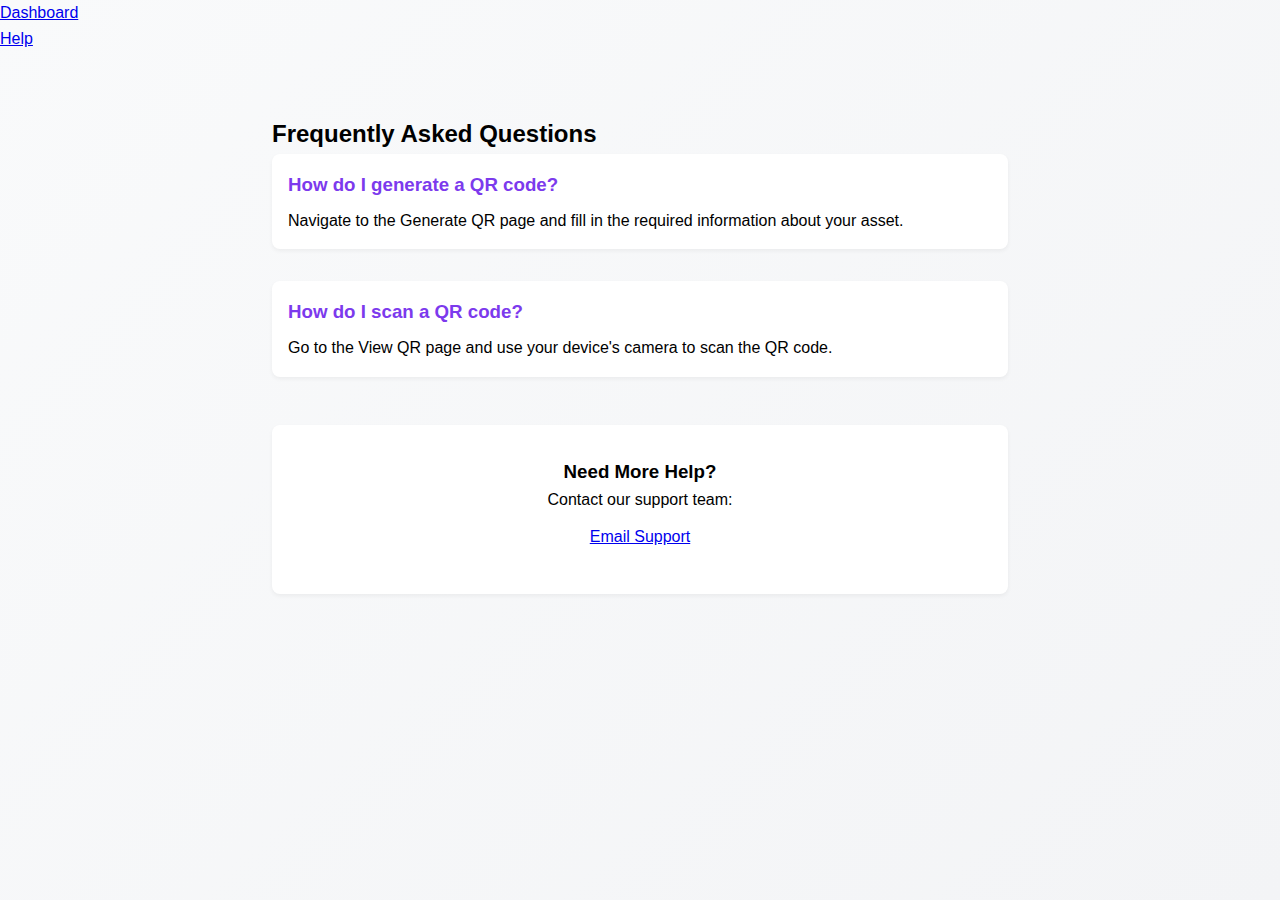
<file: digital assert card/help.html>
<!DOCTYPE html>
<html lang="en">
<head>
    <meta charset="UTF-8">
    <meta name="viewport" content="width=device-width, initial-scale=1.0">
    <title>Help/FAQ - Digital Asset Card</title>
    <link rel="stylesheet" href="styles.css">
</head>
<body>
    <nav>
        <ul>
            <li><a href="dashboard.html">Dashboard</a></li>
            <li><a href="help.html">Help</a></li>
        </ul>
    </nav>
    <div class="help-container">
        <h2>Frequently Asked Questions</h2>
        <div class="faq-list">
            <div class="faq-item">
                <h3>How do I generate a QR code?</h3>
                <p>Navigate to the Generate QR page and fill in the required information about your asset.</p>
            </div>
            <div class="faq-item">
                <h3>How do I scan a QR code?</h3>
                <p>Go to the View QR page and use your device's camera to scan the QR code.</p>
            </div>
            <!-- Add more FAQ items -->
        </div>
        <div class="contact-support">
            <h3>Need More Help?</h3>
            <p>Contact our support team:</p>
            <a href="mailto:support@digitalassetcard.com" class="btn">Email Support</a>
        </div>
    </div>
</body>
</html>
</file>
<file: digital assert card/styles.css>
/* Base Styles */
:root {
    /* Main Brand Colors */
    --primary-color: #7C3AED;     /* Vibrant Purple */
    --secondary-color: #EC4899;   /* Hot Pink */
    --accent-color: #F59E0B;      /* Warm Amber */
    
    /* Background Colors */
    --bg-primary: #F9FAFB;        /* Clean White */
    --bg-secondary: #FFFFFF;      /* Pure White */
    --bg-accent: #F3F4F6;         /* Light Gray */
    
    /* Text Colors */
    --text-primary: #111827;      /* Deep Gray */
    --text-secondary: #4B5563;    /* Medium Gray */
    --text-light: #9CA3AF;        /* Light Gray */
    
    /* Status Colors */
    --success: #059669;           /* Green */
    --warning: #D97706;           /* Orange */
    --error: #DC2626;             /* Red */
    --info: #2563EB;              /* Blue */
    
    /* Shadow Effects */
    --shadow-sm: 0 2px 4px rgba(0,0,0,0.05);
    --shadow-md: 0 4px 6px rgba(0,0,0,0.07);
    --shadow-lg: 0 10px 15px rgba(0,0,0,0.1);
    
    /* Gradients */
    --gradient-primary: linear-gradient(135deg, #7C3AED 0%, #EC4899 100%);
    --gradient-secondary: linear-gradient(135deg, #EC4899 0%, #F59E0B 100%);
    
    /* Card & Element Colors */
    --card-bg: #FFFFFF;
    --input-bg: #F9FAFB;
    --border-color: #E5E7EB;
    --hover-color: #F3F4F6;
}

/* Button Styles with New Colors */
.btn-primary {
    background: var(--gradient-primary);
    color: white;
    box-shadow: 0 4px 15px rgba(124, 58, 237, 0.2);
}

.btn-secondary {
    background: var(--gradient-secondary);
    color: white;
    box-shadow: 0 4px 15px rgba(236, 72, 153, 0.2);
}

/* Active States */
.nav-link.active {
    background: var(--gradient-primary);
    color: white;
}

/* Input Focus States */
.input-field:focus {
    border-color: var(--primary-color);
    box-shadow: 0 0 0 4px rgba(124, 58, 237, 0.1);
}

/* Status Indicators */
.status-badge {
    padding: 0.25rem 0.75rem;
    border-radius: 9999px;
    font-size: 0.875rem;
    font-weight: 500;
}

.status-badge.active {
    background: var(--success);
    color: white;
}

.status-badge.pending {
    background: var(--warning);
    color: white;
}

.status-badge.inactive {
    background: var(--error);
    color: white;
}

* {
    margin: 0;
    padding: 0;
    box-sizing: border-box;
}

/* Main Background Styles */
body {
    background: linear-gradient(135deg, #F9FAFB 0%, #F3F4F6 100%);
    min-height: 100vh;
    font-family: 'Segoe UI', Tahoma, Geneva, Verdana, sans-serif;
    line-height: 1.6;
}

.dashboard-body {
    background: linear-gradient(45deg, #EEF2FF 0%, #F5F3FF 50%, #FCE7F3 100%);
    position: relative;
    overflow-x: hidden;
}

/* Animated Background Elements */
.bg-pattern {
    position: fixed;
    top: 0;
    left: 0;
    width: 100%;
    height: 100%;
    pointer-events: none;
    z-index: -1;
    background: 
        radial-gradient(circle at 15% 50%, rgba(124, 58, 237, 0.08) 0%, transparent 25%),
        radial-gradient(circle at 85% 30%, rgba(236, 72, 153, 0.08) 0%, transparent 25%);
}

/* Content Area Background */
.main-content {
    background: rgba(255, 255, 255, 0.7);
    backdrop-filter: blur(10px);
    border-radius: 24px;
    margin: 20px;
    padding: 24px;
    box-shadow: 0 4px 20px rgba(0, 0, 0, 0.05);
}

/* Card Backgrounds */
.card {
    background: rgba(255, 255, 255, 0.9);
    backdrop-filter: blur(8px);
    border: 1px solid rgba(255, 255, 255, 0.3);
}

/* Sidebar Background */
.sidebar {
    background: rgba(255, 255, 255, 0.95);
    backdrop-filter: blur(12px);
    border-right: 1px solid rgba(255, 255, 255, 0.3);
}

/* Modal Background */
.modal {
    background: rgba(17, 24, 39, 0.7);
    backdrop-filter: blur(8px);
}

.modal-content {
    background: white;
}

/* Navbar Styles */
.navbar {
    background: var(--bg-secondary);
    box-shadow: var(--shadow-sm);
    position: fixed;
    width: 100%;
    top: 0;
    z-index: 1000;
}

.nav-container {
    max-width: 1200px;
    margin: 0 auto;
    padding: 1rem 2rem;
    display: flex;
    justify-content: space-between;
    align-items: center;
}

.logo {
    display: flex;
    align-items: center;
    gap: 10px;
    font-size: 1.5rem;
    font-weight: 600;
    color: var(--primary-color);
}

.nav-links {
    display: flex;
    gap: 1rem;
}

.nav-btn {
    padding: 0.5rem 1.5rem;
    border-radius: 6px;
    text-decoration: none;
    font-weight: 500;
    transition: all 0.3s ease;
}

.login {
    color: var(--primary-color);
}

.signup {
    background: var(--primary-color);
    color: white;
}

/* Hero Section */
.hero {
    padding: 8rem 2rem 4rem;
    background: var(--gradient-primary);
    color: white;
    text-align: center;
}

.hero-content {
    max-width: 800px;
    margin: 0 auto;
}

.hero h1 {
    font-size: 3rem;
    margin-bottom: 1.5rem;
}

.hero p {
    font-size: 1.25rem;
    margin-bottom: 2rem;
}

.cta-buttons {
    display: flex;
    gap: 1rem;
    justify-content: center;
}

.cta-btn {
    padding: 1rem 2rem;
    border-radius: 8px;
    text-decoration: none;
    font-weight: 500;
    transition: all 0.3s ease;
}

.primary {
    background: white;
    color: var(--primary-color);
}

.secondary {
    border: 2px solid white;
    color: white;
}

/* Features Section */
.features {
    padding: 4rem 2rem;
    background: var(--bg-accent);
}

.features h2 {
    text-align: center;
    font-size: 2rem;
    margin-bottom: 3rem;
    color: var(--text-primary);
}

.feature-grid {
    display: grid;
    grid-template-columns: repeat(auto-fit, minmax(250px, 1fr));
    gap: 2rem;
    max-width: 1200px;
    margin: 0 auto;
}

.feature-card {
    background: var(--bg-secondary);
    padding: 2rem;
    border-radius: 12px;
    text-align: center;
    box-shadow: var(--shadow-md);
    transition: transform 0.3s ease;
}

.feature-card:hover {
    transform: translateY(-5px);
}

.feature-card i {
    font-size: 2.5rem;
    color: var(--primary-color);
    margin-bottom: 1rem;
}

/* Footer Styles */
.footer {
    background: var(--text-primary);
    color: white;
    padding: 4rem 2rem 2rem;
}

.footer-content {
    max-width: 1200px;
    margin: 0 auto;
    display: grid;
    grid-template-columns: repeat(auto-fit, minmax(200px, 1fr));
    gap: 2rem;
}

.footer-section h4 {
    margin-bottom: 1rem;
    font-size: 1.2rem;
}

.footer-section a {
    color: var(--text-light);
    text-decoration: none;
    display: block;
    margin-bottom: 0.5rem;
}

.footer-bottom {
    text-align: center;
    margin-top: 3rem;
    padding-top: 2rem;
    border-top: 1px solid var(--text-secondary);
}

/* Containers */
.container {
    max-width: 1200px;
    margin: 0 auto;
    padding: 2rem;
}

.login-container,
.register-container,
.qr-generator-container {
    max-width: 500px;
    margin: 2rem auto;
    padding: 2rem;
    background: var(--bg-secondary);
    border-radius: 10px;
    box-shadow: var(--shadow-lg);
}

/* Forms */
form {
    display: flex;
    flex-direction: column;
    gap: 1rem;
}

input,
textarea {
    padding: 0.8rem;
    border: 1px solid var(--text-light);
    border-radius: 4px;
    font-size: 1rem;
}

button {
    padding: 0.8rem;
    background: var(--primary-color);
    color: white;
    border: none;
    border-radius: 4px;
    cursor: pointer;
    font-size: 1rem;
    font-weight: 500;
    transition: background-color 0.3s ease;
}

button:hover {
    background: var(--secondary-color);
}

/* Dashboard */
.dashboard-cards {
    display: grid;
    grid-template-columns: repeat(auto-fit, minmax(300px, 1fr));
    gap: 2rem;
    margin-top: 2rem;
}

.card {
    background: var(--bg-secondary);
    padding: 2rem;
    border-radius: 10px;
    box-shadow: var(--shadow-md);
}

/* QR Code Display */
.qr-display {
    margin-top: 2rem;
    text-align: center;
}

.qr-display img {
    max-width: 300px;
    margin: 0 auto;
}

/* Responsive Design Improvements */
:root {
    --mobile-breakpoint: 480px;
    --tablet-breakpoint: 768px;
    --desktop-breakpoint: 1024px;
}

/* Accessibility Enhancements */
:focus {
    outline: 3px solid var(--info);
    outline-offset: 2px;
}

[role="button"],
button {
    cursor: pointer;
}

/* High Contrast Mode */
@media (prefers-contrast: high) {
    :root {
        --primary-color: #000000;
        --text-primary: #000000;
        --bg-primary: #FFFFFF;
    }
}

/* Responsive Design */
@media (max-width: 768px) {
    .hero h1 {
        font-size: 2rem;
    }
    
    .cta-buttons {
        flex-direction: column;
    }
    
    .nav-container {
        padding: 1rem;
    }
    
    .container {
        padding: 1rem;
    }
    
    .dashboard-cards {
        grid-template-columns: 1fr;
    }
}

/* Adding to existing styles.css */

/* Profile Styles */
.profile-container {
    max-width: 600px;
    margin: 2rem auto;
    padding: 2rem;
    background: var(--bg-secondary);
    border-radius: 10px;
    box-shadow: var(--shadow-lg);
}

.profile-image {
    text-align: center;
    margin-bottom: 2rem;
}

.profile-image img {
    width: 150px;
    height: 150px;
    border-radius: 50%;
    object-fit: cover;
    margin-bottom: 1rem;
}

/* QR Scanner Styles */
.qr-scanner-container {
    max-width: 800px;
    margin: 2rem auto;
    padding: 2rem;
    background: var(--bg-secondary);
    border-radius: 10px;
    box-shadow: var(--shadow-lg);
}

#reader {
    width: 100%;
    max-width: 600px;
    margin: 0 auto;
}

.qr-result {
    margin-top: 2rem;
    padding: 1rem;
    background: var(--bg-accent);
    border-radius: 4px;
}

/* Help/FAQ Styles */
.help-container {
    max-width: 800px;
    margin: 2rem auto;
    padding: 2rem;
}

.faq-item {
    margin-bottom: 2rem;
    padding: 1rem;
    background: var(--bg-secondary);
    border-radius: 8px;
    box-shadow: var(--shadow-sm);
}

.faq-item h3 {
    color: var(--primary-color);
    margin-bottom: 0.5rem;
}

.contact-support {
    text-align: center;
    margin-top: 3rem;
    padding: 2rem;
    background: var(--bg-secondary);
    border-radius: 8px;
    box-shadow: var(--shadow-sm);
}

/* Utility Classes */
.btn {
    display: inline-block;
    padding: 0.75rem 1.5rem;
    border-radius: 12px;
    font-weight: 500;
    transition: all 0.3s ease;
    border: none;
    cursor: pointer;
    display: inline-flex;
    align-items: center;
    gap: 0.5rem;
}

.btn-primary {
    background: var(--gradient-primary);
    color: white;
    box-shadow: 0 4px 15px rgba(79, 70, 229, 0.2);
}

.btn-primary:hover {
    transform: translateY(-2px);
    box-shadow: 0 6px 20px rgba(79, 70, 229, 0.3);
}

/* Animation */
@keyframes fadeIn {
    from { opacity: 0; }
    to { opacity: 1; }
}

.fade-in {
    animation: fadeIn 0.5s ease-in;
}

.slide-up {
    animation: slideUp 0.5s ease-out;
}

@keyframes slideUp {
    from { transform: translateY(20px); opacity: 0; }
    to { transform: translateY(0); opacity: 1; }
}

.google-button {
    width: 100%;
    display: flex;
    align-items: center;
    justify-content: center;
    gap: 12px;
    background: var(--bg-secondary);
    border: 1px solid var(--text-light);
    border-radius: 8px;
    padding: 12px 24px;
    font-size: 16px;
    font-weight: 500;
    color: var(--text-primary);
    cursor: pointer;
    transition: all 0.2s ease;
    margin: 16px 0;
}

.google-button:hover {
    background: var(--bg-accent);
    box-shadow: var(--shadow-sm);
}

.google-button:active {
    background: var(--bg-primary);
}

.google-button img {
    width: 24px;
    height: 24px;
}

.divider {
    margin: 24px 0;
    position: relative;
    text-align: center;
}

.divider::before,
.divider::after {
    content: '';
    position: absolute;
    top: 50%;
    width: 45%;
    height: 1px;
    background: var(--text-light);
}

.divider::before { left: 0; }
.divider::after { right: 0; }

.divider span {
    background: var(--bg-secondary);
    padding: 0 16px;
    color: var(--text-secondary);
    font-size: 14px;
}

/* Card Styles */
.card {
    background: var(--bg-secondary);
    border-radius: 16px;
    padding: 1.5rem;
    box-shadow: var(--shadow-md);
    transition: transform 0.3s ease;
}

.card:hover {
    transform: translateY(-4px);
    box-shadow: var(--shadow-lg);
}

/* Input Styles */
.input-group {
    margin-bottom: 1.5rem;
}

.input-field {
    width: 100%;
    padding: 0.875rem 1rem;
    border: 2px solid #E2E8F0;
    border-radius: 12px;
    transition: all 0.3s ease;
    background: var(--bg-primary);
}

.input-field:focus {
    border-color: var(--primary-color);
    box-shadow: 0 0 0 4px rgba(79, 70, 229, 0.1);
}

/* Navigation Styles */
.nav-link {
    color: var(--text-secondary);
    padding: 0.75rem 1rem;
    border-radius: 8px;
    transition: all 0.3s ease;
}

.nav-link:hover, .nav-link.active {
    background:
</file>
